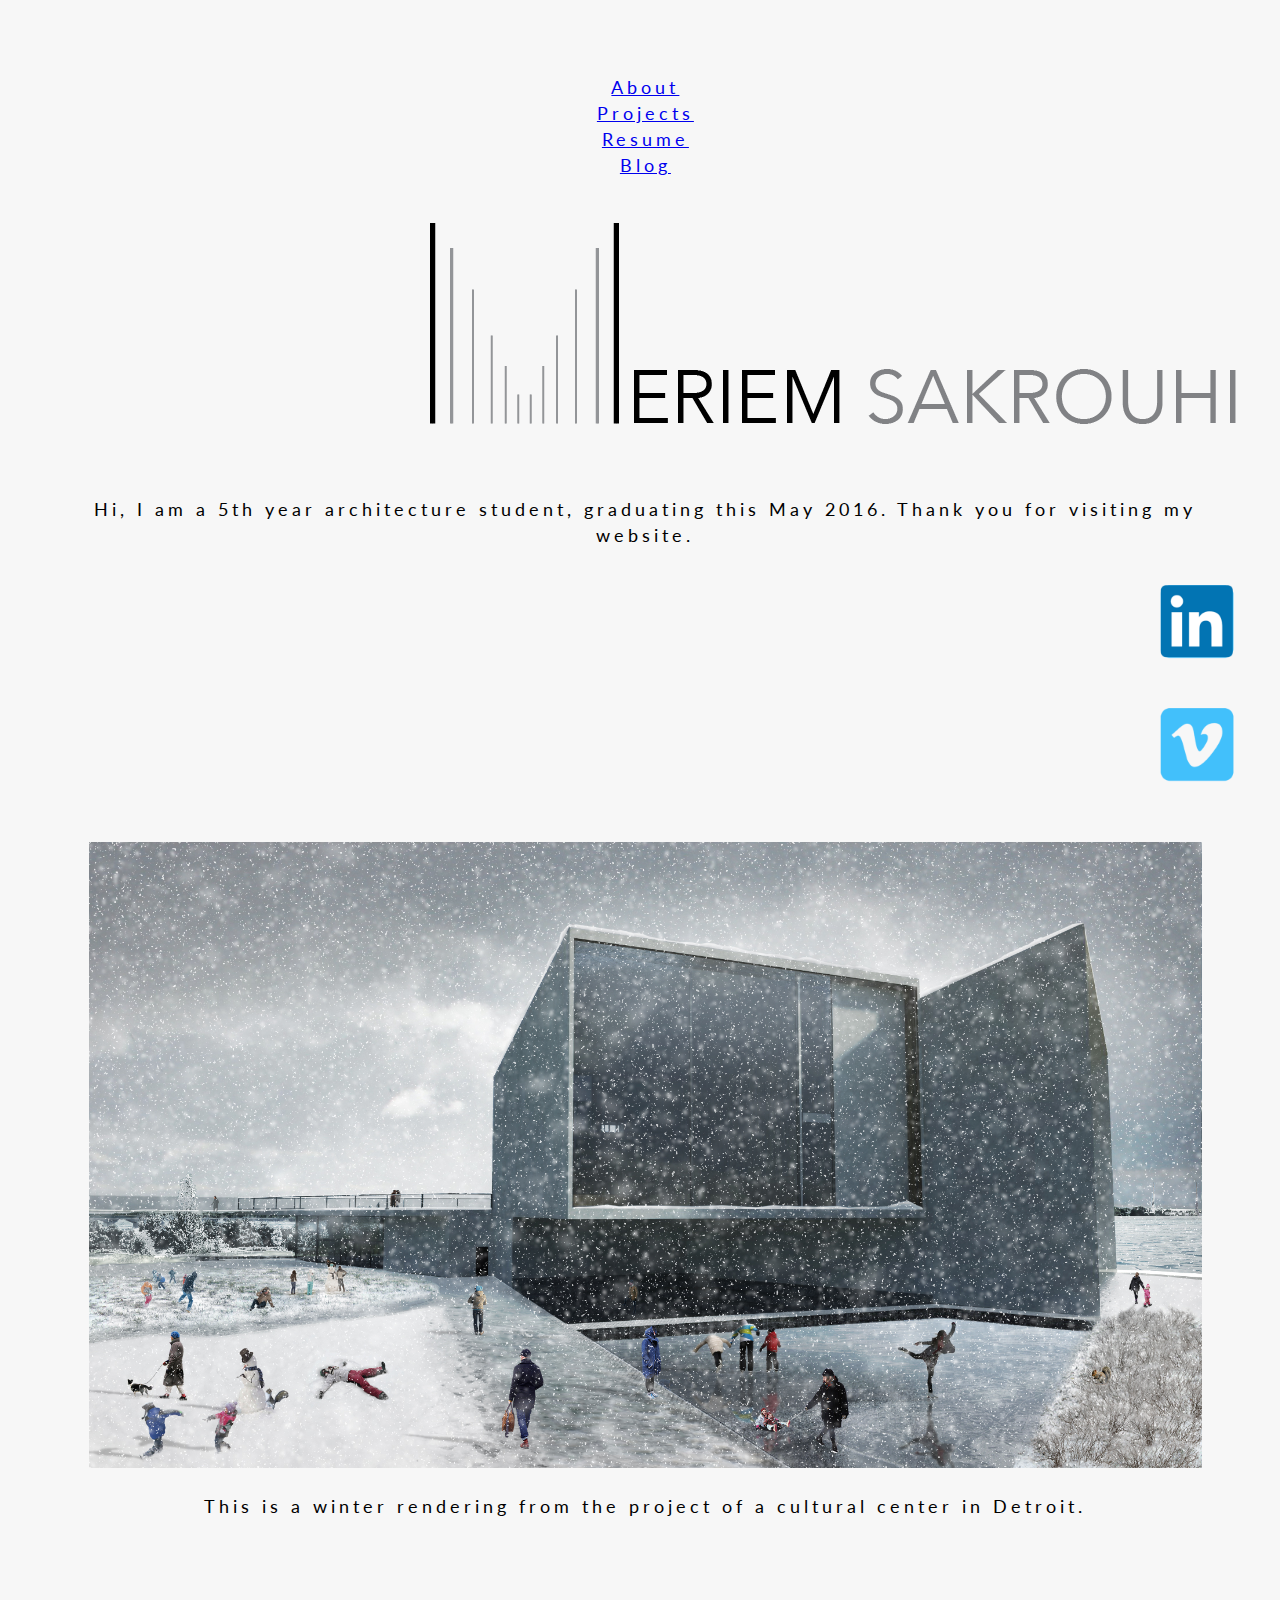
<file: index.html>
<!DOCTYPE html>
<html lang="en">
<head>
   <title>meriemsakrouhi</title>
   <meta charset="utf-8" />
   <meta name="viewport" content="width=device-width,initial-scale=1.0,shrink-to-fit=no" />
   <link rel="stylesheet" href="screen.css" />
   <link href='http://fonts.googleapis.com/css?family=Lato&subset=latin,latin-ext' rel='stylesheet' type='text/css'>
</head>
<body>
<ul class="directory">
  <li><a href="/about/">About<a></li>
  <li><a href="/portfolio/">Projects<a></li>
  <li><a href="/resume/">Resume<a></li>
  <li><a href="http://meriemsak.tumblr.com">Blog</a> </li>

</ul>
<img src="img/logo-mimi.png" alt="Logo of the website. " />
 <h1>
 </h1>
  <p>
  Hi, I am a 5th year architecture student, graduating this May 2016. Thank you for visiting my website.
  </p>
  <section id="links">
      <ul class="icons">
      <li><a href="https://www.linkedin.com/in/meriemsakrouhi" class=""><img alt="Linkedin Profile" src="assets/img/in-logo.png" ></a></li>
      <li><a href="https://vimeo.com/user5252709" class=""><img alt="My Vimeo" src="assets/img/vimeo-logo.png" ></a></li>
  </section>

<figure role="img" aria-labelledby="render_winter">
  <div class="images">
  <img src="img/render_winter.jpg" alt="Winter rendering from the project Fall 14 in Detroit. " />
  </div>
  <figcaption id="render_winter">
      This is a winter rendering from the project of a cultural center in Detroit.
   </figcaption>
</figure>
    <script src="modernizr.js"></script>
  </body>
</html>
</file>
<file: screen.css>
/* http://meyerweb.com/eric/tools/css/reset/
   v2.0 | 20110126
   License: none (public domain)
*/

html, body, div, span, applet, object, iframe,
h1, h2, h3, h4, h5, h6, p, blockquote, pre,
a, abbr, acronym, address, big, cite, code,
del, dfn, em, img, ins, kbd, q, s, samp,
small, strike, strong, sub, sup, tt, var,
b, u, i, center,
dl, dt, dd, ol, ul, li,
fieldset, form, label, legend,
table, caption, tbody, tfoot, thead, tr, th, td,
article, aside, canvas, details, embed,
figure, figcaption, footer, header, hgroup,
menu, nav, output, ruby, section, summary,
time, mark, audio, video {
	margin: 10;
	padding: 0;
	border: 0;
	font-size: 100%;
	font: arial;
	vertical-align: baseline;
}
/* HTML5 display-role reset for older browsers */
article, aside, details, figcaption, figure,
footer, header, hgroup, menu, nav, section {
	display: block;
}
body {
	line-height: 1;
}
ol, ul {
	list-style: none;
}
blockquote, q {
	quotes: none;
}
blockquote:before, blockquote:after,
q:before, q:after {
	content: '';
	content: none;
}
table {
	border-collapse: collapse;
	border-spacing: 0;
}

/* Custom site styles */

video {
  display: block;
  max-width: 100%;
  margin: 0 auto;
}

.video {
  background-color: #222;
}
.video figcaption {
  color: #EEE;
  padding: 1em;
}


html {
  font-family: "Lato", avenir next, helvetica neue, helvetica, arial, sans-serif;
  text-align:center;
  padding: .625em; /* 10px @ 16px */
}
html {
  font-size: 1em;
  line-height: 1.4400000000000002em; /* 25.92px / 18px */
  padding-top: 1.4400000000000002em; /* 25.92px / 18px */
  padding-left: 1.200em;
  padding-right: 1.200em;
  background-color: #F7F7F7;

  font-family: "Lato", avenir next, helvetica neue, helvetica, arial, sans-serif;
  letter-spacing: 0.25em;
  line-height: 2;
}


/*
  Using Minor Third Modular Scale:
  http://www.modularscale.com/?18&px&1.2&web&text
*/

body {
  font-size: 1.125em; /* 18px/16px = 1.125 */
  line-height: 1.4400000000000002em; /* 25.92px / 18px */
  padding-top: 1.4400000000000002em; /* 25.92px / 18px */
  padding-left: 1.200em; /* 5:6 ratio on baseline */
  padding-right: 0.600em; /* half the 5:6 ratio */
  padding-bottom: 2.88em; /* 25.92 * 2 / 18px */
  background-color: #F7F7F7;
}

h2 {
  font-size: 1.728em; /* 31.104px / 18px */
  line-height: 1.6666666666666667em; /* 25.92 * 2 / 31.104 */
  padding-top: 0.8333333333333334em; /* 25.92px / 31.104 */
  padding-bottom: 1.6666666666666667em; /* 25.92 * 2 / 31.104 */
}

img {
  display: block; /* To remember: Images display inline by default */
  margin-left: auto;
  margin-right: auto
  max-width: 100%; /* Responsive images! Always be at most 100%
                      the width of the containing element
                      (<figure>, in this example's case) */
  padding-bottom: 1.4400000000000002em; /* 25.92px / 18px */
  justify-content:center;
}

/* layout*/

    imgdisplayed {
    display: block;
    margin-left: auto;
    margin-right: auto
    }

   logo-mimi {
   width:10em;
   padding-top: 1.728em;
   padding-bottom: 0.8333333333333334em; /* 25.92px / 31.104 */
   max-width:20%;
  }

/*icons*/
.icons img
{
  width:5em;
  margin-top:0.8333333333333334em;
  padding-top: 0.5em; /* 25.92px / 31.104 */
  padding-bottom: 0.5em; /* 25.92px / 31.104 */
}

/*
.g-recaptcha div {
  margin-left: auto; margin-right: auto;
}
*/

img
{
  display: block;
  max-width: 100%;
  padding-top: 1.4400000000000002em; /* 25.92px / 18px */
}
</file>
